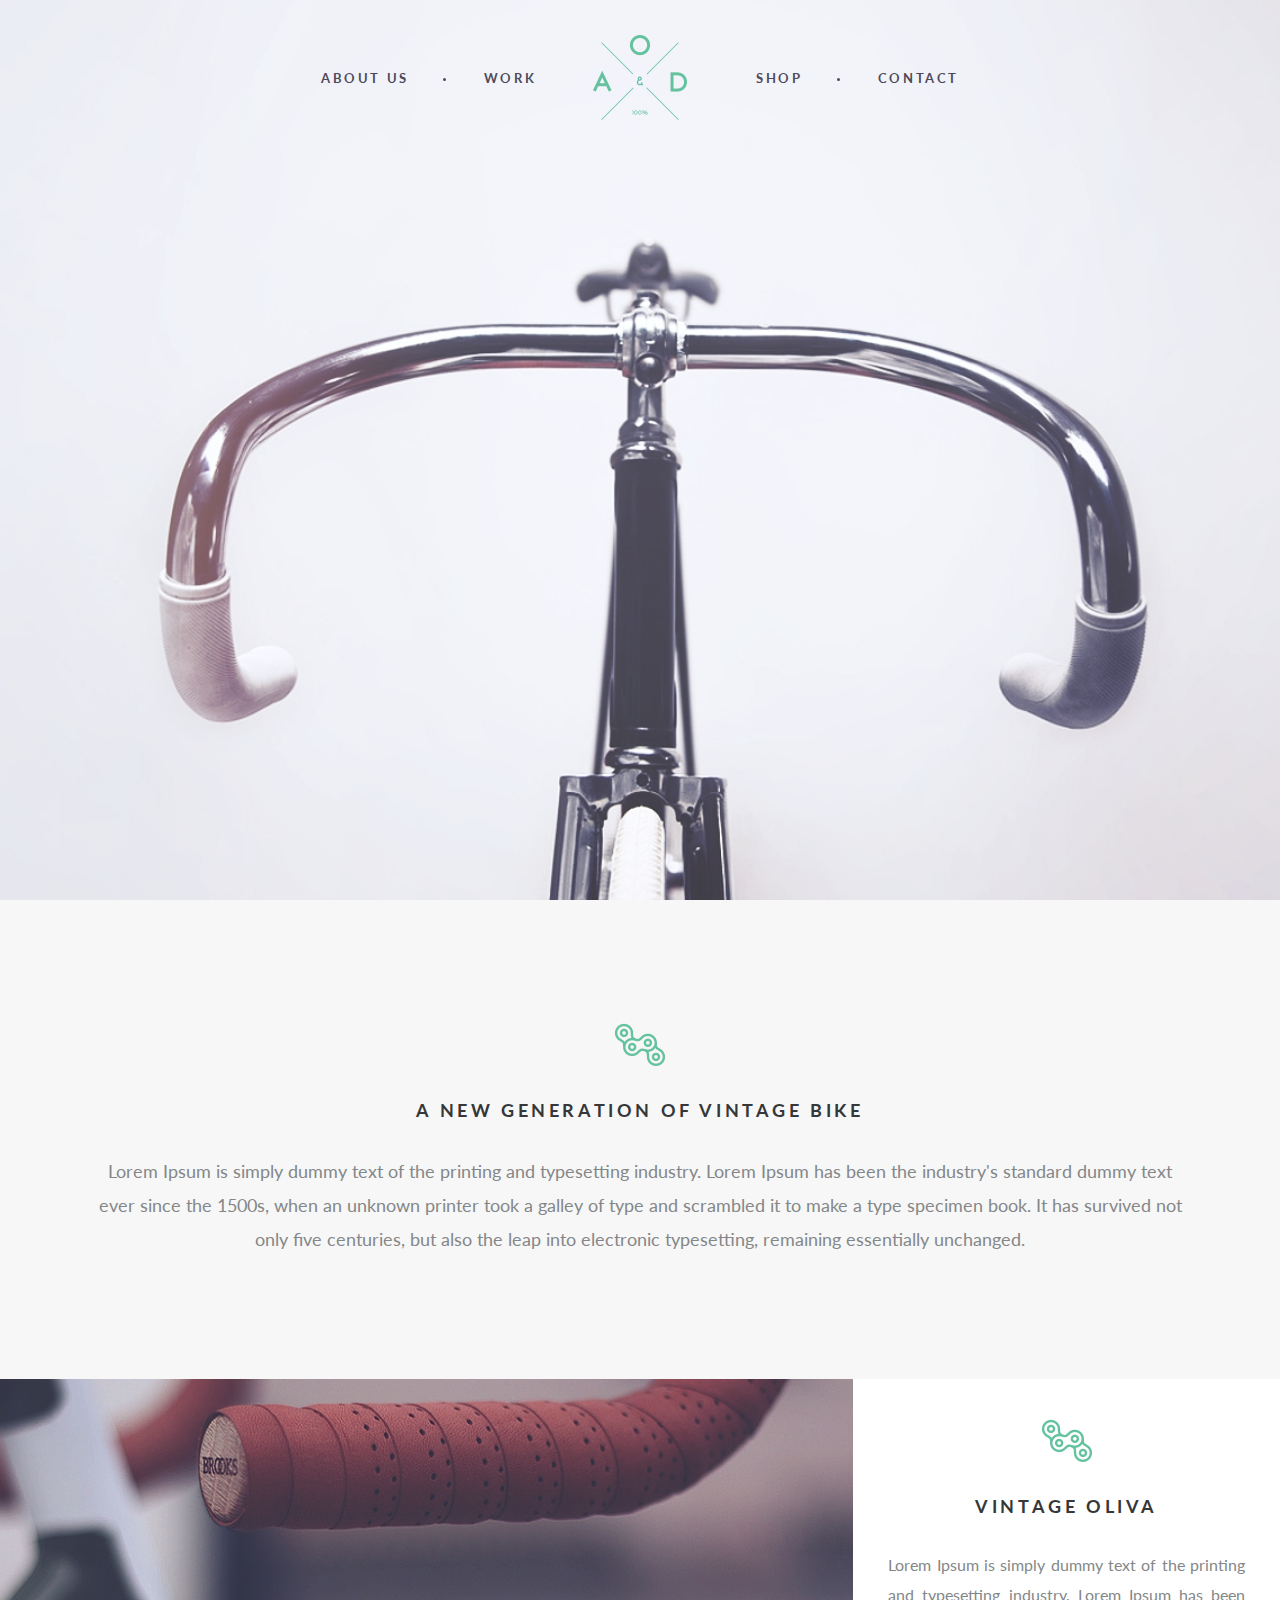
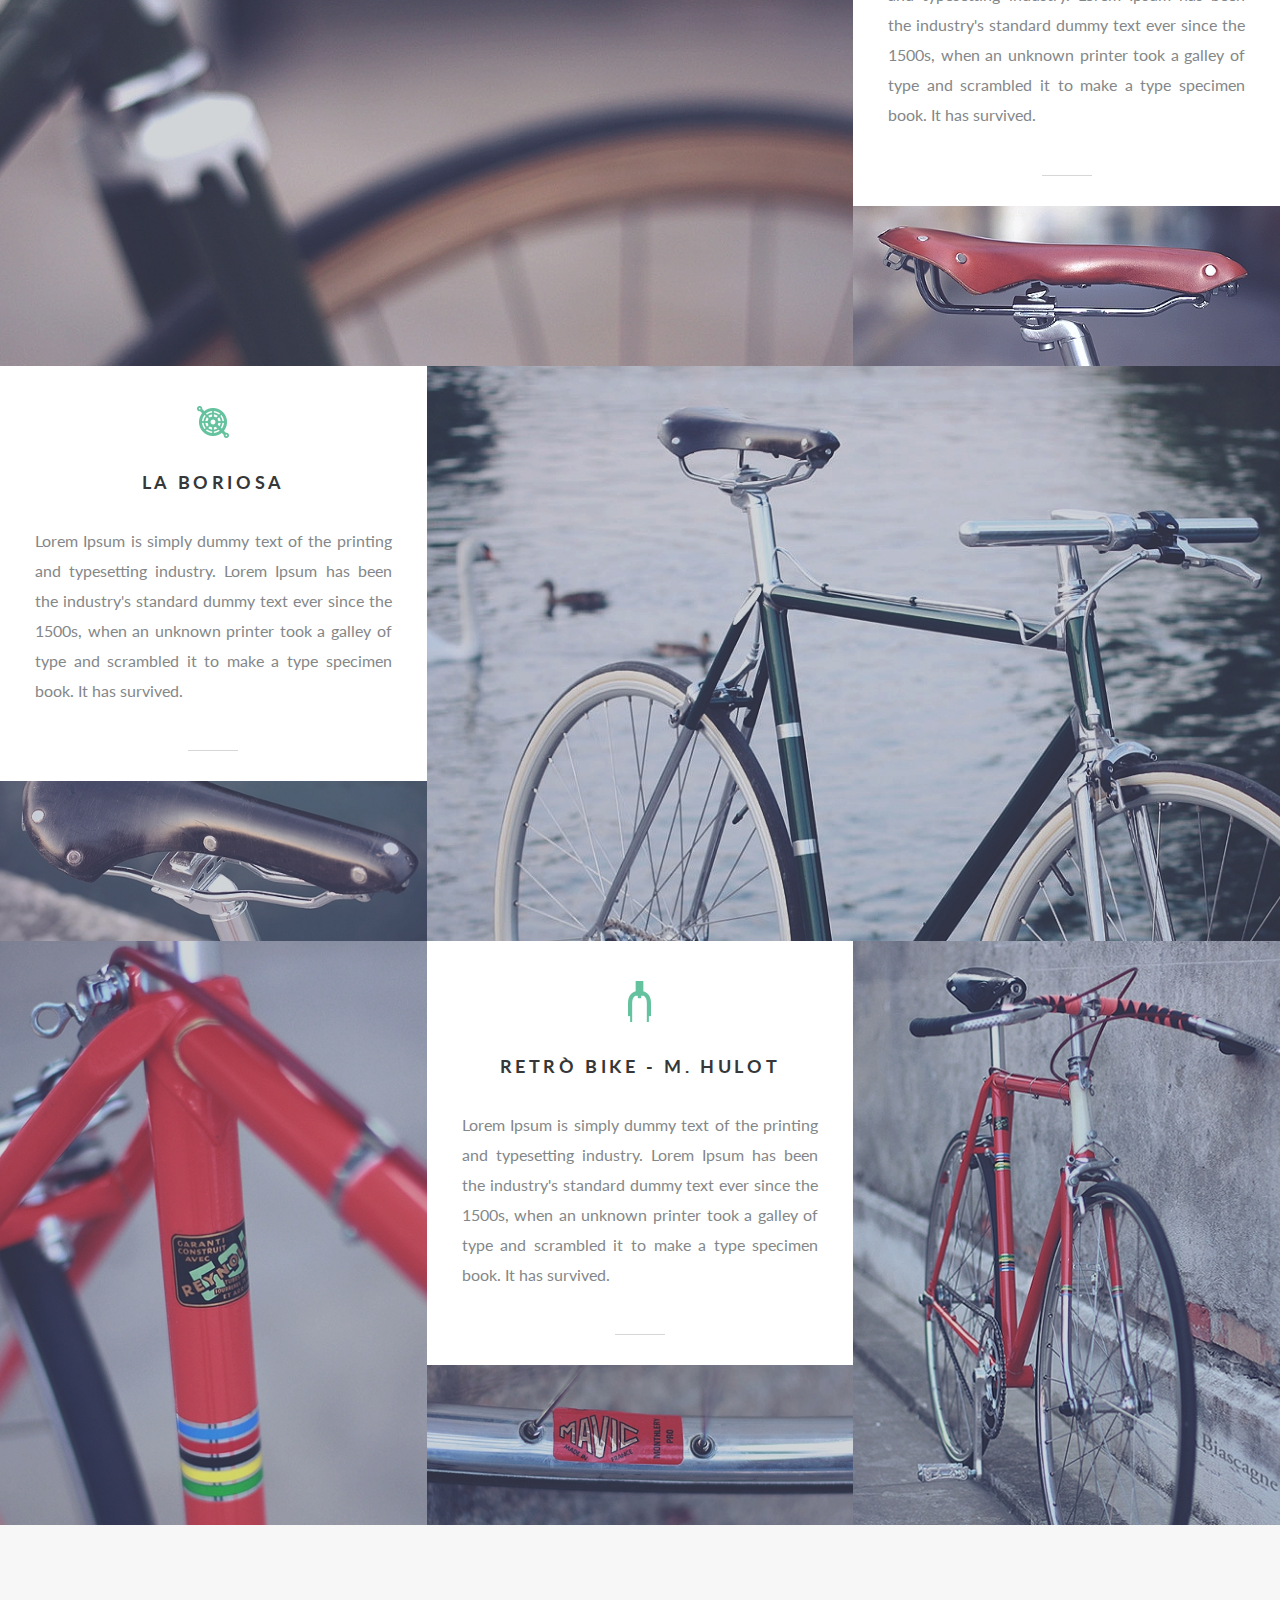
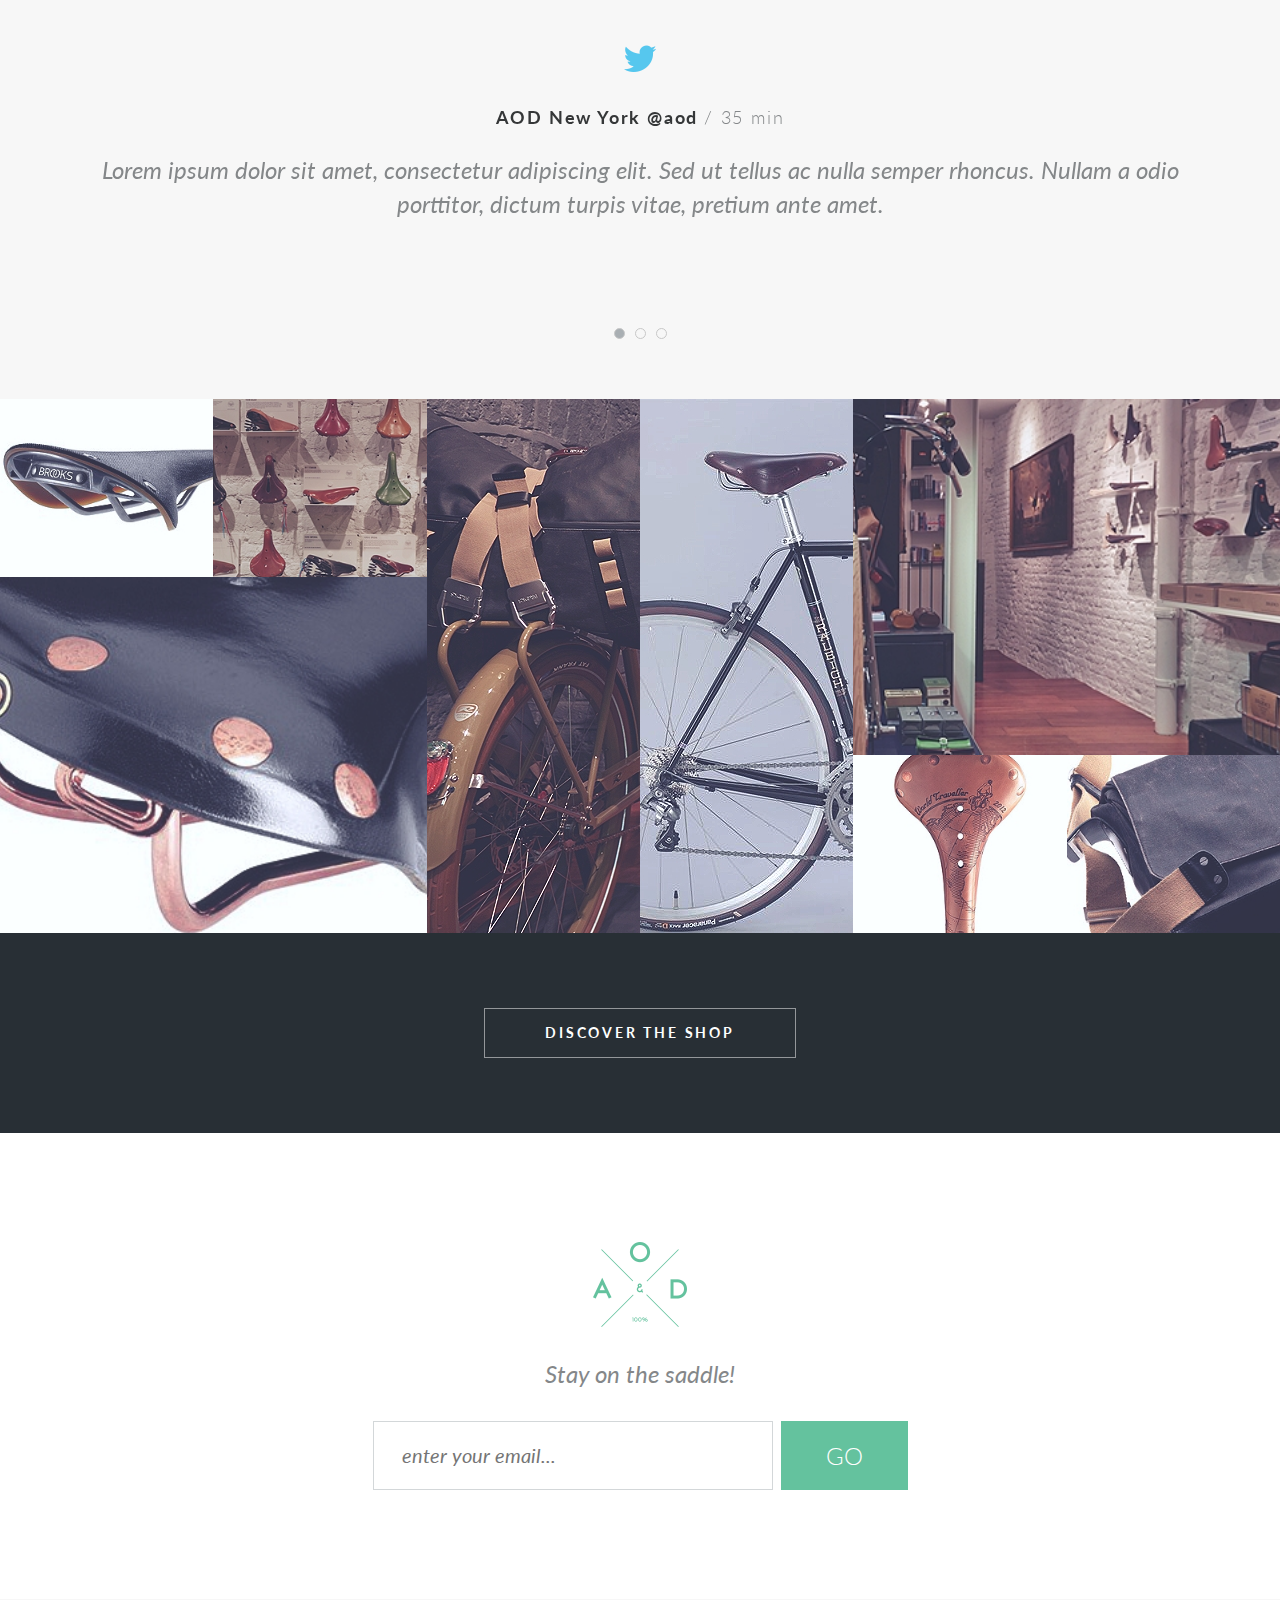
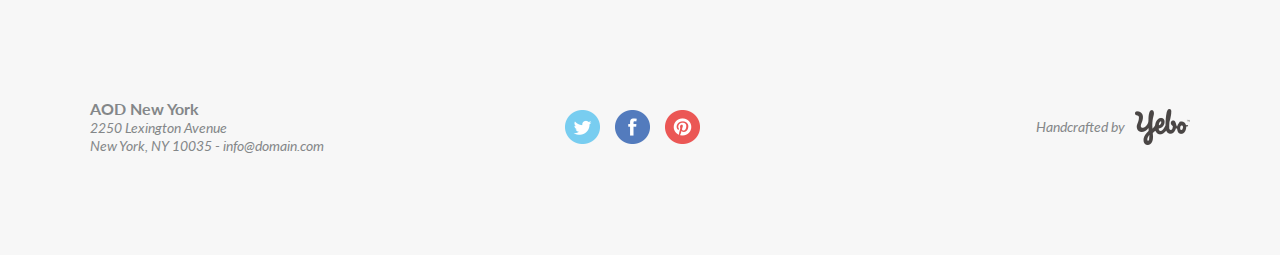
<file: index.html>
<!DOCTYPE html>
<html lang="en">

<head>
    <meta charset="UTF-8">
    <meta name="viewport" content="width=device-width, initial-scale=1.0, maximum-scale=1.0, user-scalable=0">
    <title>AOT</title>
    <link rel="stylesheet" href="css/style.css">
</head>

<body>
    <div class="wrapper">
        <header class="header">
    <div class="header-main">
        <label for="toggle">&#9776</label>
        <nav class="header-main__nav">
            <input type="checkbox" id="toggle">
            <ul class="menu">
                <li class="menu__item"><a href="#" class="menu__link">about us</a></li>
                <li class="menu__item"><a href="#" class="menu__link">work</a></li>
                <li class="menu__item"><a href="#" class="menu__link">shop</a></li>
                <li class="menu__item"><a href="#" class="menu__link">contact</a></li>
            </ul>
        </nav>
        <div class="header-main__logo">
            <img src="../img/logo.png" alt="">
        </div>
    </div>
    <div class="header-pic">
        <img src="img/bg_main.jpg" alt="" class="header-pic__img">
    </div>

</header>
        <main class="content">
            <section class="generation">
                <div class="container">
                    <div class="generation__block block">
                        <div class="block__icon">
                            <img src="img/icons/title/01.png" alt="">
                        </div>
                        <h1 class="block__title">A NEW GENERATION OF VINTAGE BIKE</h1>
                        <p class="block__text">Lorem Ipsum is simply dummy text of the printing and typesetting
                            industry. Lorem Ipsum has been the industry's standard dummy text ever since the 1500s, when
                            an unknown printer took a galley of type and scrambled it to make a type specimen book. It
                            has survived not only five centuries, but also the leap into electronic typesetting,
                            remaining essentially unchanged. </p>
                    </div>
                </div>
            </section>
            <section class="brands">
                <div class="brands__row">

                    <div class="brands__column brands__column_b">
                        <a href="#" class="brands__item item">
                            <span class="item__logo">
                                <img src="img/logos/01.png" alt="">
                            </span>
                            <span class="item__img">
                                <img src="img/brands/01.jpg" alt="">
                            </span>
                        </a>
                    </div>

                    <div class="brands__column">
                        <div class="brands__content block">
                            <div class="block__icon">
                                <img src="img/icons/title/01.png" alt="">
                            </div>
                            <h2 class="block__title">VINTAGE OLIVA</h2>
                            <p class="block__text block__text_brands">Lorem Ipsum is simply dummy text of the printing
                                and typesetting industry. Lorem Ipsum has been the industry's standard dummy text ever
                                since the 1500s, when an unknown printer took a galley of type and scrambled it to make
                                a type specimen book. It has survived. </>
                        </div>
                        <div class="brands__img">
                            <img src="img/brands/02.jpg" alt="">
                        </div>
                    </div>
                </div>
            </section>
            <section class="brands brands_rev">
                <div class="brands__row">

                    <div class="brands__column brands__column_b">
                        <a href="#" class="brands__item item">
                            <span class="item__logo">
                                <img src="img/logos/02.png" alt="">
                            </span>
                            <span class="item__img">
                                <img src="img/brands/04.jpg" alt="">
                            </span>
                        </a>
                    </div>

                    <div class="brands__column">
                        <div class="brands__content block">
                            <div class="block__icon">
                                <img src="img/icons/title/03.png" alt="">
                            </div>
                            <h2 class="block__title">La Boriosa</h2>
                            <p class="block__text block__text_brands">Lorem Ipsum is simply dummy text of the printing
                                and typesetting industry. Lorem Ipsum has been the industry's standard dummy text ever
                                since the 1500s, when an unknown printer took a galley of type and scrambled it to make
                                a type specimen book. It has survived.</p>
                        </div>
                        <div class="brands__img">
                            <img src="img/brands/03.jpg" alt="">
                        </div>
                    </div>
                </div>
            </section>
            <section class="brands brands_last">
                <div class="brands__row">

                    <div class="brands__column">
                        <a href="#" class="brands__item item">
                            <span class="item__logo">
                                <img src="img/logos/03.png" alt="">
                            </span>
                            <span class="item__img">
                                <img src="img/brands/05.jpg" alt="">
                            </span>
                        </a>
                    </div>

                    <div class="brands__column">
                        <div class="brands__content block">
                            <div class="block__icon">
                                <img src="img/icons/title/04.png" alt="">
                            </div>
                            <h2 class="block__title">retrò Bike - M. Hulot</h2>
                            <p class="block__text block__text_brands">Lorem Ipsum is simply dummy text of the printing
                                and typesetting industry. Lorem Ipsum has been the industry's standard dummy text ever
                                since the 1500s, when an unknown printer took a galley of type and scrambled it to make
                                a type specimen book. It has survived.</p>
                        </div>
                        <div class="brands__img">
                            <img src="img/brands/06.jpg" alt="">
                        </div>
                    </div>

                    <div class="brands__column">
                        <a href="#" class="brands__item item">
                            <span class="item__logo">
                                <img src="img/logos/03.png" alt="">
                            </span>
                            <span class="item__img">
                                <img src="img/brands/07.jpg" alt="">
                            </span>
                        </a>
                    </div>
                </div>
            </section>
            <section class="slider">
                <div class="container">
                    <div class="slider__body">

                        <div class="slider__item">
                            <div class="slider__icon">
                                <img src="img/icons/twitter.png" alt="">
                            </div>
                            <h3 class="slider__title">AOD New York @aod <span>/ 35 min</span></h3>
                            <p class="slider__text">Lorem ipsum dolor sit amet, consectetur adipiscing elit. Sed ut
                                tellus ac nulla semper rhoncus. Nullam a odio porttitor, dictum turpis vitae, pretium
                                ante amet.</p>
                        </div>

                        <div class="slider__item">
                            <div class="slider__icon">
                                <img src="img/icons/twitter.png" alt="">
                            </div>
                            <h3 class="slider__title">AOD New York @aod <span>/ 35 min</span></h3>
                            <p class="slider__text">Lorem ipsum dolor sit amet, consectetur adipiscing elit. Sed ut
                                tellus ac nulla semper rhoncus. Nullam a odio porttitor, dictum turpis vitae, pretium
                                ante amet. Lorem ipsum dolor sit, amet consectetur adipisicing elit. Nisi error
                                provident animi delectus facere odit vitae, ipsam ullam dolor, autem eaque voluptatem
                                quia. Fugiat eius reprehenderit nulla possimus dolor voluptate!</p>
                        </div>
                        <div class="slider__item">
                            <div class="slider__icon">
                                <img src="img/icons/twitter.png" alt="">
                            </div>
                            <h3 class="slider__title">AOD New York @aod <span>/ 35 min</span></h3>
                            <p class="slider__text">Lorem ipsum dolor sit amet, consectetur adipiscing elit. Sed ut
                                tellus ac nulla semper rhoncus. Nullam a odio porttitor, dictum turpis vitae, pretium
                                ante amet.</p>
                        </div>

                    </div>
                </div>
            </section>
            <section class="shop">
                <div class="shop__row">

                    <div class="shop__column">
                        <div class="shop-block shop-block_rev">
                            <div class="shop-block__column shop-block__column_b">
                                <a href="#" class="shop-block__item item">
                                    <span class="item__logo">
                                        <img src="img/icons/bike.png" alt="">
                                        <span>Shop now</span>
                                    </span>
                                    <span class="item__img">
                                        <img src="img/shop/03.jpg" alt="">
                                    </span>
                                </a>
                            </div>
                            <div class="shop-block__column">
                                <a href="#" class="shop-block__item item">
                                    <span class="item__logo">
                                        <img src="img/icons/bike.png" alt="">
                                        <span>Shop now</span>
                                    </span>
                                    <span class="item__img">
                                        <img src="img/shop/01.jpg" alt="">
                                    </span>
                                </a>
                                <a href="#" class="shop-block__item item">
                                    <span class="item__logo">
                                        <img src="img/icons/bike.png" alt="">
                                        <span>Shop now</span>
                                    </span>
                                    <span class="item__img">
                                        <img src="img/shop/02.jpg" alt="">
                                    </span>
                                </a>
                            </div>
                        </div>
                    </div>

                    <div class="shop__column">
                        <div class="shop-middle">

                            <div class="shop-middle__img">
                                <a href="#" class="shop-block__item shop-block__item_b item">
                                    <span class="item__logo">
                                        <img src="img/icons/bike.png" alt="">
                                        <span>Shop now</span>
                                    </span>
                                    <span class="item__img">
                                        <img src="img/shop/04.jpg" alt="">
                                    </span>
                                </a>
                            </div>

                            <div class="shop-middle__img">
                                <a href="#" class="shop-block__item shop-block__item_b item">
                                    <span class="item__logo">
                                        <img src="img/icons/bike.png" alt="">
                                        <span>Shop now</span>
                                    </span>
                                    <span class="item__img">
                                        <img src="img/shop/06.jpg" alt="">
                                    </span>
                                </a>
                            </div>
                        </div>
                    </div>

                    <div class="shop__column">
                        <div class="shop-block">
                            <div class="shop-block__column shop-block__column_b">
                                <a href="#" class="shop-block__item item">
                                    <span class="item__logo">
                                        <img src="img/icons/bike.png" alt="">
                                        <span>Shop now</span>
                                    </span>
                                    <span class="item__img">
                                        <img src="img/shop/07.jpg" alt="">
                                    </span>
                                </a>
                            </div>

                            <div class="shop-block__column">
                                <a href="#" class="shop-block__item item">
                                    <span class="item__logo">
                                        <img src="img/icons/bike.png" alt="">
                                        <span>Shop now</span>
                                    </span>
                                    <span class="item__img">
                                        <img src="img/shop/08.jpg" alt="">
                                    </span>
                                </a>
                                <a href="#" class="shop-block__item item">
                                    <span class="item__logo">
                                        <img src="img/icons/bike.png" alt="">
                                        <span>Shop now</span>
                                    </span>
                                    <span class="item__img">
                                        <img src="img/shop/09.jpg" alt="">
                                    </span>
                                </a>
                            </div>
                        </div>

                    </div>
                </div>
            </section>
            <section class="discover">
                <div class="container">
                    <a href="" class="discover__btn">DISCOVER THE SHOP</a>
                </div>
            </section>
            <section class="subscribe">
                <div class="container">
                    <img src="img/logo.png" alt="logo">
                    <p class="subscribe__text">Stay on the saddle!</p>
                    <form action="#" class="subscribe__form">
                        <input type="text" name="input" placeholder="enter your email... " class="subscribe__input">
                        <button type="submit" class="subscribe__btn">GO</button>
                    </form>
                </div>
            </section>
        </main>
        <footer class="footer">
    <div class="container">
        <div class="footer__row">
            <div class="footer__column">
                <div class="footer__address">
                    <p>AOD New York</p>
                    <p class="cursive">2250 Lexington Avenue</p>
                    <p class="cursive">New York, NY 10035 - info@domain.com</p>
                </div>
            </div>
            <div class="footer__column">
                <div class="footer__social social">
                    <a href="" class="social__link">
                        <img src="img/icons/social/01.png" alt="">
                    </a>
                    <a href="" class="social__link">
                        <img src="img/icons/social/02.png" alt="">
                    </a>
                    <a href="" class="social__link">
                        <img src="img/icons/social/03.png" alt="">
                    </a>
                </div>
            </div>
            <div class="footer__column">
                <a href="" class="footer__dev dev">
                    <span class="dev__text">Handcrafted by</span>
                    <span class="dev__icon">
                        <img src="img/icons/dev.png" alt="">
                    </span>
                </a>
            </div>
        </div>
    </div>
</footer>
    </div>
    <script src="https://code.jquery.com/jquery-3.3.1.min.js"></script>
<script src="js/vendors-dist.js"></script>
<script src="js/main-dist.js"></script>


</body>

</html>
</file>
<file: css/style.css>
@import url("https://fonts.googleapis.com/css?family=Lato:400,400i,700&display=swap");
* {
  padding: 0px;
  margin: 0px;
  border: 0px; }

*, *:before, *:after {
  -moz-box-sizing: border-box;
  -webkit-box-sizing: border-box;
  box-sizing: border-box; }

:focus, :active {
  outline: none; }

a:focus, a:active {
  outline: none; }

aside, nav, footer, header, section {
  display: block; }

html, body {
  height: 100%;
  min-width: 320px; }

body {
  line-height: 1;
  font-size: 14px;
  font-family: "Lato";
  -ms-text-size-adjust: 100%;
  -moz-text-size-adjust: 100%;
  -webkit-text-size-adjust: 100%; }

input, button, textarea {
  font-family: "Lato"; }

input::-ms-clear {
  display: none; }

button {
  cursor: pointer; }

button::-moz-focus-inner {
  padding: 0;
  border: 0; }

a, a:visited {
  text-decoration: none; }

a:hover {
  text-decoration: none; }

ul li {
  list-style: none; }

img {
  vertical-align: top; }

h1, h2, h3, h4, h5, h6 {
  font-weight: inherit;
  font-size: inherit; }

.header {
  height: 100vh; }

.header-main {
  position: relative;
  width: 100%;
  z-index: 2;
  left: 0;
  top: 35px; }

.header-main__nav {
  display: -webkit-box;
  display: -ms-flexbox;
  display: flex;
  -webkit-box-pack: center;
  -ms-flex-pack: center;
  justify-content: center;
  -webkit-box-align: center;
  -ms-flex-align: center;
  align-items: center;
  height: 85px; }
  @media (max-width: 768px) {
    .header-main__nav {
      -webkit-box-orient: vertical;
      -webkit-box-direction: normal;
      -ms-flex-direction: column;
      flex-direction: column;
      width: 100%; } }

.menu {
  display: -webkit-box;
  display: -ms-flexbox;
  display: flex;
  -webkit-box-pack: center;
  -ms-flex-pack: center;
  justify-content: center;
  text-align: center; }
  @media (max-width: 768px) {
    .menu {
      -webkit-box-orient: vertical;
      -webkit-box-direction: normal;
      -ms-flex-direction: column;
      flex-direction: column;
      width: 100%;
      position: fixed;
      top: -100%;
      -webkit-transition: all 0.5s ease-in;
      -o-transition: all 0.5s ease-in;
      transition: all 0.5s ease-in;
      background-color: rgba(77, 73, 89, 0.9); } }
  .menu__item {
    position: relative;
    padding: 0 37.5px; }
    @media (max-width: 768px) {
      .menu__item {
        padding: 0; } }
    .menu__item:nth-child(2) {
      padding: 0 110px 0 37.5px; }
      @media (max-width: 768px) {
        .menu__item:nth-child(2) {
          padding: 0; } }
    .menu__item:nth-child(3) {
      padding: 0 37.5px 0 110px; }
      @media (max-width: 768px) {
        .menu__item:nth-child(3) {
          padding: 0; } }
    .menu__item:after {
      content: "";
      width: 3px;
      height: 3px;
      background-color: #4d4959;
      border-radius: 50%;
      position: absolute;
      right: 0;
      top: 50%; }
      @media (max-width: 768px) {
        .menu__item:after {
          background-color: #fff;
          right: 50%;
          top: 100%; } }
    .menu__item:nth-child(2):after {
      display: none; }
      @media (max-width: 768px) {
        .menu__item:nth-child(2):after {
          display: block; } }
    .menu__item:last-child:after {
      display: none; }
  .menu__link {
    font-size: 13px;
    color: #4d4959;
    font-weight: 700;
    text-transform: uppercase;
    letter-spacing: 2.6px; }
    @media (max-width: 768px) {
      .menu__link {
        display: block;
        padding: 30px 0 30px 0;
        color: #fff; } }

.header-main__logo {
  position: absolute;
  left: 50%;
  top: 0;
  -webkit-transform: translate3d(-50%, 0px, 0px);
  transform: translate3d(-50%, 0px, 0px);
  z-index: 2; }
  @media (max-width: 768px) {
    .header-main__logo {
      float: right; } }

label {
  font-size: 30px;
  line-height: 70px;
  display: none; }
  @media (max-width: 768px) {
    label {
      display: block;
      cursor: pointer;
      float: right;
      margin-right: 15px; } }

#toggle {
  display: none; }
  #toggle:checked ~ .menu {
    top: 20%; }

.header-pic {
  position: absolute;
  top: 0;
  left: 0;
  right: 0;
  bottom: 0; }
  .header-pic__img {
    -o-object-fit: cover;
    object-fit: cover;
    height: 100%;
    width: 100%; }

.footer {
  padding: 100px 0;
  background-color: #f7f7f7; }
  @media (max-width: 768px) {
    .footer {
      padding: 50px 0; } }

.footer__row {
  display: -webkit-box;
  display: -ms-flexbox;
  display: flex;
  -webkit-box-align: center;
  -ms-flex-align: center;
  align-items: center;
  -webkit-box-pack: justify;
  -ms-flex-pack: justify;
  justify-content: space-between; }
  @media (max-width: 768px) {
    .footer__row {
      -webkit-box-orient: vertical;
      -webkit-box-direction: normal;
      -ms-flex-direction: column;
      flex-direction: column; } }

.footer__column {
  -webkit-box-flex: 0;
  -ms-flex: 0 1 33.333%;
  flex: 0 1 33.333%; }

.footer__address p {
  font-size: 16px;
  font-weight: 700;
  color: #848789;
  line-height: 1.29; }

.footer__address .cursive {
  font-size: 14px;
  font-style: italic;
  font-weight: normal; }

@media (max-width: 768px) {
  .footer__address {
    display: -webkit-box;
    display: -ms-flexbox;
    display: flex;
    -webkit-box-align: center;
    -ms-flex-align: center;
    align-items: center;
    -webkit-box-orient: vertical;
    -webkit-box-direction: normal;
    -ms-flex-direction: column;
    flex-direction: column; } }

.footer__social {
  -webkit-box-pack: center;
  -ms-flex-pack: center;
  justify-content: center;
  display: -webkit-box;
  display: -ms-flexbox;
  display: flex;
  -webkit-box-align: center;
  -ms-flex-align: center;
  align-items: center; }
  @media (max-width: 768px) {
    .footer__social {
      margin: 20px 0 0 0; } }

.social__link {
  margin: 0 15px 0 0; }

.footer__dev {
  -webkit-box-pack: end;
  -ms-flex-pack: end;
  justify-content: flex-end;
  display: -webkit-box;
  display: -ms-flexbox;
  display: flex;
  -webkit-box-align: center;
  -ms-flex-align: center;
  align-items: center; }
  @media (max-width: 768px) {
    .footer__dev {
      margin: 20px 0 0 0; } }

.dev__text {
  margin: 0 10px 0 0;
  text-decoration: none;
  color: #848789;
  font-style: italic; }

.wrapper {
  overflow: hidden;
  min-height: 100%; }

.container {
  max-width: 1130px;
  padding: 0 15px;
  margin: 0 auto; }

.generation {
  background-color: #f7f7f7;
  padding: 123px 0; }
  @media (max-width: 992px) {
    .generation {
      padding: 80px 0; } }
  @media (max-width: 768px) {
    .generation {
      padding: 50px 0; } }

.block {
  text-align: center; }
  .block__title {
    font-size: 18px;
    font-weight: 700;
    letter-spacing: 3.6px;
    color: #353738;
    text-transform: uppercase;
    margin: 35px 0 0 0; }
  .block__text {
    font-size: 18px;
    line-height: 1.89em;
    color: #848789;
    margin: 35px 0 0 0; }
    .block__text_brands {
      font-size: 16px;
      line-height: 1.88em;
      text-align: justify; }
      .block__text_brands::after {
        content: "";
        display: block;
        width: 50px;
        height: 1px;
        background-color: #d7d7d7;
        margin: 44px auto 0 auto; }
    @media (max-width: 768px) {
      .block__text {
        font-size: 16px; } }

.brands__row {
  display: -webkit-box;
  display: -ms-flexbox;
  display: flex; }
  @media (max-width: 1100px) {
    .brands__row {
      -webkit-box-orient: vertical;
      -webkit-box-direction: normal;
      -ms-flex-direction: column;
      flex-direction: column; } }

.brands__column {
  -webkit-box-flex: 0;
  -ms-flex: 0 1 33.333%;
  flex: 0 1 33.333%; }

.brands__column_b {
  -webkit-box-flex: 0;
  -ms-flex: 0 1 66.667%;
  flex: 0 1 66.667%; }

.item {
  position: relative;
  display: block;
  height: 100%; }
  .item:hover .item__logo {
    opacity: 1;
    visibility: visible; }
  .item .item__logo {
    position: absolute;
    top: 0%;
    left: 0;
    z-index: 2;
    width: 100%;
    height: 100%;
    display: -webkit-box;
    display: -ms-flexbox;
    display: flex;
    -webkit-box-pack: center;
    -ms-flex-pack: center;
    justify-content: center;
    -webkit-box-align: center;
    -ms-flex-align: center;
    align-items: center;
    -webkit-box-orient: vertical;
    -webkit-box-direction: normal;
    -ms-flex-direction: column;
    flex-direction: column;
    visibility: hidden;
    opacity: 0;
    background-color: rgba(109, 184, 156, 0.5);
    -webkit-transition: 0.3s ease-in;
    -o-transition: 0.3s ease-in;
    transition: 0.3s ease-in; }
    .item .item__logo span {
      margin: 10px 0px 0px 0px;
      font-size: 14px;
      font-weight: 700;
      letter-spacing: 2.8px;
      text-transform: uppercase;
      color: #fff; }
  .item .item__img {
    position: absolute;
    height: 100%;
    width: 100%; }
    .item .item__img img {
      width: 100%;
      height: 100%;
      -o-object-fit: cover;
      object-fit: cover; }

.brands__content {
  padding: 40px 35px 30px 35px; }

.block__text_brands {
  font-size: 16px; }

.brands__img {
  -o-object-fit: cover;
  object-fit: cover; }
  .brands__img img {
    width: 100%;
    height: 100%; }

.brands_rev :nth-child(1) {
  -webkit-box-ordinal-group: 3;
  -ms-flex-order: 2;
  order: 2; }

.brands_rev :nth-child(2) {
  -webkit-box-ordinal-group: 2;
  -ms-flex-order: 1;
  order: 1; }

.slider {
  background-color: #f7f7f7;
  padding: 120px 0 60px 0; }
  @media (max-width: 992px) {
    .slider {
      padding: 80px 0 30px 0; } }
  @media (max-width: 768px) {
    .slider {
      padding: 50px 0 30px 0; } }

.slider__item {
  text-align: center; }

.slider__title {
  color: #353738;
  font-size: 18px;
  letter-spacing: 1.8px;
  font-weight: 700;
  margin: 36px 0 0 0; }
  .slider__title span {
    color: #848789;
    font-weight: 300; }

.slider__text {
  color: #848789;
  font-size: 24px;
  line-height: 1.42em;
  font-style: italic;
  margin: 27px 0 0 0; }
  @media (max-width: 768px) {
    .slider__text {
      font-size: 16px; } }

.slick-slider {
  position: relative; }
  .slick-slider .slick-list {
    overflow: hidden; }
  .slick-slider .slick-track {
    display: -webkit-box;
    display: -ms-flexbox;
    display: flex;
    -webkit-box-align: start;
    -ms-flex-align: start;
    align-items: flex-start; }
  .slick-slider .slick-dots {
    padding: 100px 0px 0px 0px;
    display: -webkit-box;
    display: -ms-flexbox;
    display: flex;
    -webkit-box-pack: center;
    -ms-flex-pack: center;
    justify-content: center;
    -webkit-box-align: center;
    -ms-flex-align: center;
    align-items: center; }
    .slick-slider .slick-dots li {
      margin: 0px 5px; }
      .slick-slider .slick-dots li button {
        font-size: 0;
        width: 11px;
        height: 11px;
        border-radius: 50%;
        border: 1px solid #c8c8c8;
        background-color: transparent; }
      .slick-slider .slick-dots li.slick-active button {
        background-color: #a9afb3; }
    @media (max-width: 1100px) {
      .slick-slider .slick-dots {
        padding: 50px 0px 0px 0px; } }
    @media (max-width: 767px) {
      .slick-slider .slick-dots {
        padding: 30px 0px 0px 0px; } }

.shop__row {
  display: -webkit-box;
  display: -ms-flexbox;
  display: flex; }
  @media (max-width: 1100px) {
    .shop__row {
      -webkit-box-orient: vertical;
      -webkit-box-direction: normal;
      -ms-flex-direction: column;
      flex-direction: column; } }

.shop__column {
  -webkit-box-flex: 0;
  -ms-flex: 0 1 33.333%;
  flex: 0 1 33.333%;
  display: -webkit-box;
  display: -ms-flexbox;
  display: flex;
  height: 534px; }
  @media (max-width: 1100px) {
    .shop__column {
      height: 1100px; } }

.shop-block {
  display: -webkit-box;
  display: -ms-flexbox;
  display: flex;
  height: 100%;
  -webkit-box-flex: 1;
  -ms-flex: 1;
  flex: 1;
  -webkit-box-orient: vertical;
  -webkit-box-direction: normal;
  -ms-flex-direction: column;
  flex-direction: column; }

.shop-block_rev {
  -webkit-box-orient: vertical;
  -webkit-box-direction: reverse;
  -ms-flex-direction: column-reverse;
  flex-direction: column-reverse; }

.shop-block__column {
  -webkit-box-flex: 0;
  -ms-flex: 0 1 33.333%;
  flex: 0 1 33.333%;
  display: -webkit-box;
  display: -ms-flexbox;
  display: flex; }
  @media (max-width: 1100px) {
    .shop-block__column {
      -webkit-box-flex: 0;
      -ms-flex: 0 1 50%;
      flex: 0 1 50%; } }

.shop-block__column_b {
  -webkit-box-flex: 0;
  -ms-flex: 0 1 66.666%;
  flex: 0 1 66.666%; }
  @media (max-width: 1100px) {
    .shop-block__column_b {
      -webkit-box-flex: 0;
      -ms-flex: 0 1 50%;
      flex: 0 1 50%; } }

.shop-block__item {
  -webkit-box-flex: 1;
  -ms-flex: 1;
  flex: 1; }

.shop-block__item_b img {
  -o-object-fit: cover;
  object-fit: cover; }

.shop-middle {
  display: -webkit-box;
  display: -ms-flexbox;
  display: flex;
  height: 100%;
  -webkit-box-flex: 1;
  -ms-flex: 1;
  flex: 1; }
  .shop-middle__img {
    -webkit-box-flex: 1;
    -ms-flex: 1;
    flex: 1; }

.discover {
  padding: 75px 0;
  background-color: #282f35;
  text-align: center; }
  .discover__btn {
    text-decoration: none;
    color: #fff;
    display: inline-block;
    font-weight: 700;
    letter-spacing: 2.8px;
    border: solid 1px rgba(255, 255, 255, 0.5);
    height: 50px;
    line-height: 48px;
    text-transform: uppercase;
    padding: 0px 60px; }

.subscribe {
  padding: 109px 0;
  text-align: center; }
  @media (max-width: 768px) {
    .subscribe {
      padding: 50px 0; } }

.subscribe__text {
  margin: 35px 0 0 0;
  font-size: 24px;
  font-style: italic;
  color: #848789; }

.subscribe__form {
  margin: 35px 0 0 0;
  display: -webkit-box;
  display: -ms-flexbox;
  display: flex;
  -webkit-box-pack: center;
  -ms-flex-pack: center;
  justify-content: center; }
  @media (max-width: 768px) {
    .subscribe__form {
      -webkit-box-orient: vertical;
      -webkit-box-direction: normal;
      -ms-flex-direction: column;
      flex-direction: column;
      -webkit-box-align: center;
      -ms-flex-align: center;
      align-items: center; } }

.subscribe__input {
  width: 400px;
  height: 69px;
  border: 1px solid #d3d7d9;
  background-color: #ffffff;
  padding: 0px 28px;
  color: #929292;
  font-size: 20px;
  font-style: italic;
  margin-right: 8px; }
  @media (max-width: 768px) {
    .subscribe__input {
      width: 100%;
      margin: 0; } }

.subscribe__btn {
  font-size: 24px;
  font-weight: 300;
  background-color: #64c29e;
  border: none;
  line-height: 69px;
  padding: 0 45px;
  color: #fff; }
  @media (max-width: 768px) {
    .subscribe__btn {
      margin: 10px;
      width: 100%; } }
</file>
